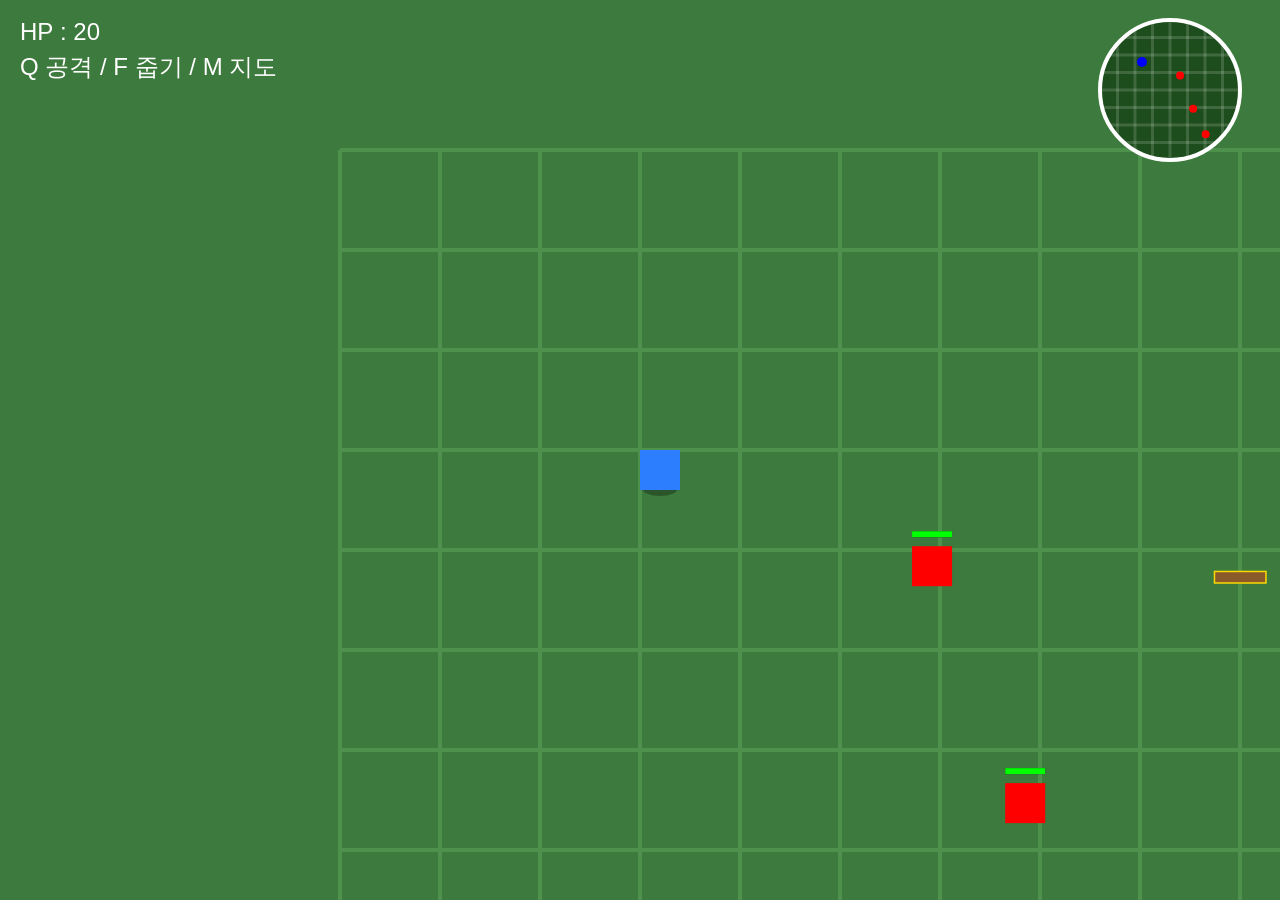
<file: index.html>
<!DOCTYPE html>
<html lang="ko">
<head>
    <meta charset="UTF-8">
    <meta name="viewport" content="width=device-width, initial-scale=1.0">
    <title>Stick Game</title>

    <link rel="stylesheet" href="style.css">
</head>
<body>

    <canvas id="game"></canvas>

    <script src="game.js"></script>

</body>
</html>
</file>
<file: style.css>
body {
    margin: 0;
    overflow: hidden;
    background: #222;
}

canvas {
    display: block;
}
</file>
